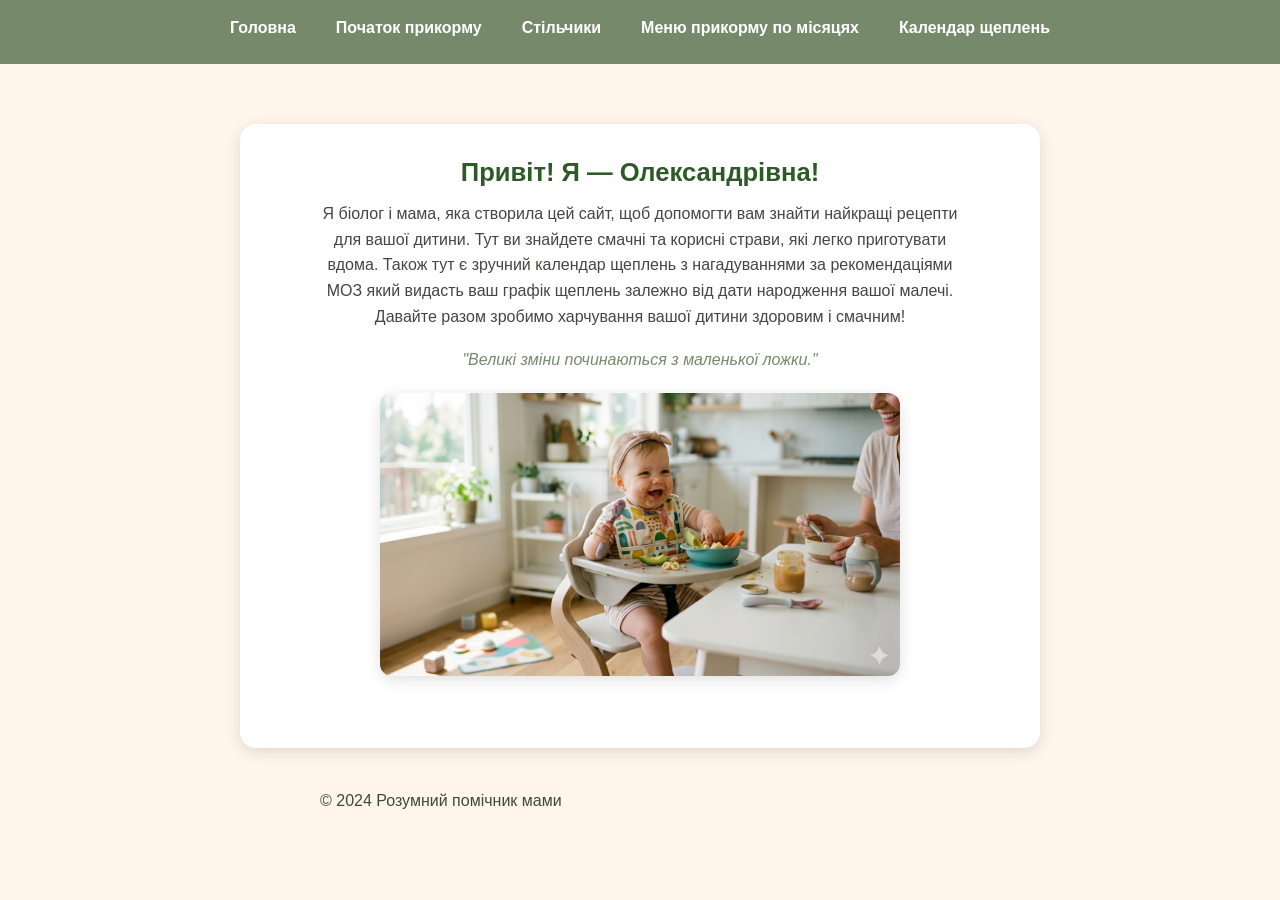
<file: index.html>
<!DOCTYPE html>
<html lang="uk">
<head>
    <meta charset="UTF-8">
    <meta name="viewport" content="width=device-width, initial-scale=1.0">
    <title>Розумний помічник мами. Прикорм від 6 до 12 місяців.</title>
    <link rel="stylesheet" href="style.css">
</head>
<body>
    <header role="banner">
        <nav class="main-nav" aria-label="Головна навігація">
            <button class="nav-toggle" id="nav-toggle" aria-label="Відкрити меню" aria-expanded="false">☰</button>
            <ul>
                <li><a href="index.html" aria-current="page">Головна</a></li>
                <li><a href="intro.html">Початок прикорму</a></li>
                <li><a href="chairs.html">Стільчики</a></li>
                <li><a href="age-selection.html">Меню прикорму по місяцях</a></li>
                <li><a href="vaccines.html">Календар щеплень</a></li>
            </ul>
        </nav>
    </header>

    <main>
        <button id="back-btn" class="back-button" onclick="goBack()" aria-label="Повернутися до попередньої сторінки">← Назад</button>

        <section id="welcome-screen" class="container">
            <h1>Привіт! Я — Олександрівна!</h1>
            <p class="fade-in-delayed">Я біолог і мама, яка створила цей сайт, щоб допомогти вам знайти найкращі рецепти для вашої дитини. 
                Тут ви знайдете смачні та корисні страви, які легко приготувати вдома. Також тут є зручний календар щеплень з нагадуваннями за рекомендаціями МОЗ який видасть ваш графік щеплень залежно від дати народження вашої малечі. 
                Давайте разом зробимо харчування вашої дитини здоровим і смачним!</p>
            <p class="quote">"Великі зміни починаються з маленької ложки."</p>
            <div class="image-wrapper">
                <img src="babyeat.jpeg.png" alt="Мама годує дитину" class="main-photo">
            </div>
        </section>
    </main>

    <footer role="contentinfo">
        <p>&copy; 2024 Розумний помічник мами</p>
    </footer>

    <script src="script.js"></script>
</body>
</html>
</file>
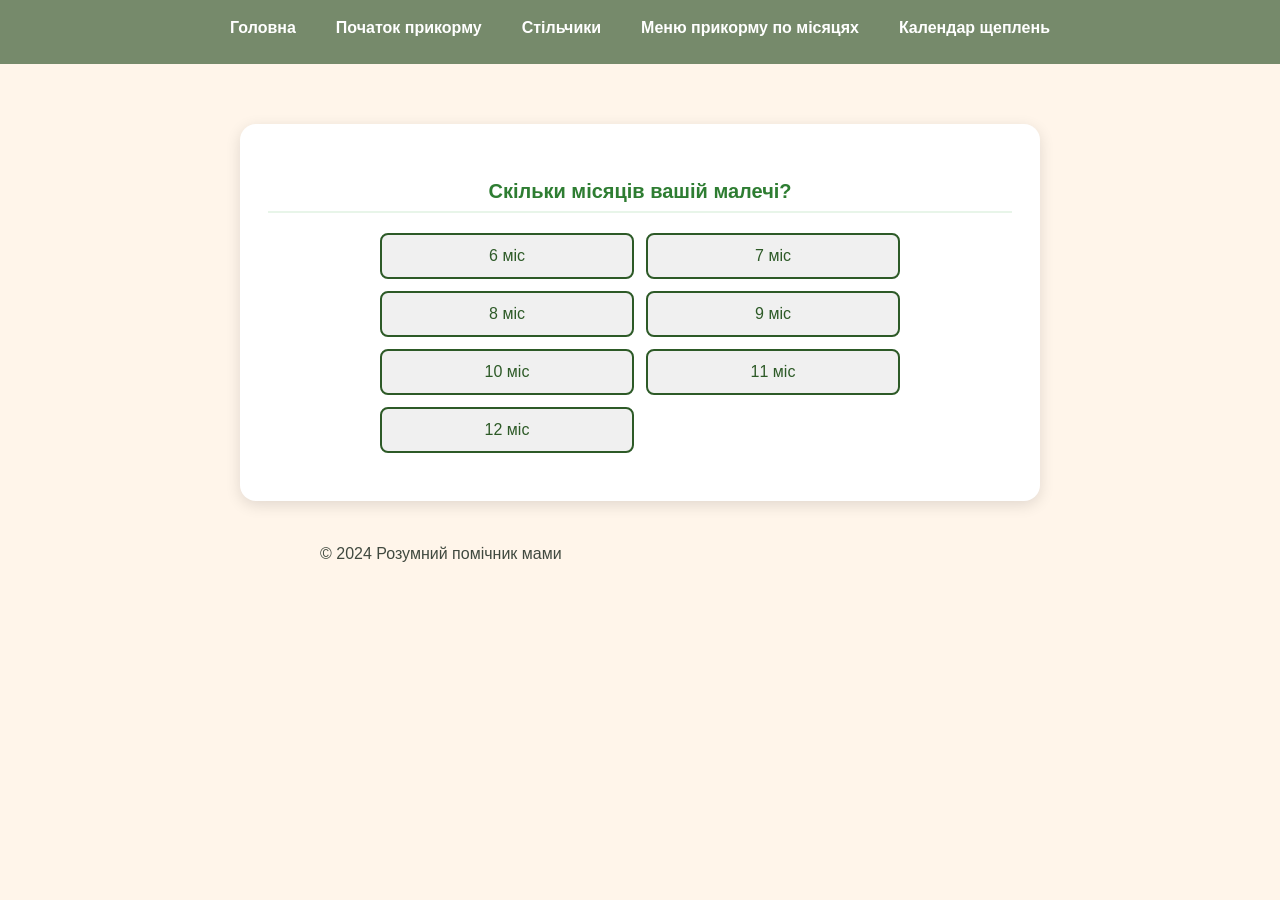
<file: age-selection.html>
<!DOCTYPE html>
<html lang="uk">
<head>
    <meta charset="UTF-8">
    <meta name="viewport" content="width=device-width, initial-scale=1.0">
    <title>Меню прикорму по місяцях</title>
    <link rel="stylesheet" href="style.css">
</head>
<body>
    <header role="banner">
        <nav class="main-nav" aria-label="Головна навігація">
            <button class="nav-toggle" id="nav-toggle" aria-label="Відкрити меню" aria-expanded="false">☰</button>
            <ul>
                <li><a href="index.html">Головна</a></li>
                <li><a href="intro.html">Початок прикорму</a></li>
                <li><a href="chairs.html">Стільчики</a></li>
                <li><a href="age-selection.html" aria-current="page">Меню прикорму по місяцях</a></li>
                <li><a href="vaccines.html">Календар щеплень</a></li>
            </ul>
        </nav>
    </header>
    <main>
        <section id="age-screen" class="container">
            <h2>Скільки місяців вашій малечі?</h2>
            <div class="age-grid" role="group" aria-label="Вибір віку дитини">
                <button class="age-btn" onclick="showScreen('result-6')" aria-label="Вибрати 6 місяців">6 міс</button>
                <button class="age-btn" onclick="showScreen('result-7')" aria-label="Вибрати 7 місяців">7 міс</button>
                <button class="age-btn" onclick="showScreen('result-8')" aria-label="Вибрати 8 місяців">8 міс</button>
                <button class="age-btn" onclick="showScreen('result-9')" aria-label="Вибрати 9 місяців">9 міс</button>
                <button class="age-btn" onclick="showScreen('result-10')" aria-label="Вибрати 10 місяців">10 міс</button>
                <button class="age-btn" onclick="showScreen('result-11')" aria-label="Вибрати 11 місяців">11 міс</button>
                <button class="age-btn" onclick="showScreen('result-12')" aria-label="Вибрати 12 місяців">12 міс</button>
            </div>
        </section>

        <div id="result-6" class="container" style="display: none;">
    <h2>6 місяців: З чого почати? 🥦</h2>
    <p class="text-narrow">
        Найкращий старт — однокомпонентні овочеві пюре: <strong>кабачок, броколі або цвітна капуста</strong>. Вони мають ніжну клітковину, яка не перевантажує дитячий кишечник.
    </p>

    <div class="info-block">
        <h3>🌾 Рекомендовані каші (безглютенові)</h3>
        <p>Починайте з однокомпонентних безмолочних каш (промислових, збагачених залізом, або ретельно перемелених домашніх):</p>
        <ul>
            <li><strong>Гречана:</strong> лідер за вмістом заліза та білка.</li>
            <li><strong>Рисова:</strong> легко засвоюється (обережно при схильності до запорів).</li>
            <li><strong>Кукурудзяна:</strong> гіпоалергенна та дуже поживна.</li>
        </ul>
        <p><em>Як готувати:</em> Каша має бути рідкою, однорідною (як густий суп) та без жодних грудочок.</p>
    </div>

    <p class="text-narrow">
        Починайте з <strong>1/2 чайної ложки</strong>, поступово збільшуючи порцію до <strong>3-4 столових ложок</strong>. Важливо вводити продукти по одному!
    </p>

    <div class="info-block" style="border-left: 4px solid #ff4d4d;">
        <h3>🚫 Чого краще уникати (до 1 року)</h3>
        <ul>
            <li><strong>Сіль та цукор:</strong> зайве навантаження на нирки та ризик неправильних звичок.</li>
            <li><strong>Мед:</strong> небезпека ботулізму для немовлят.</li>
            <li><strong>Коров’яче та козяче молоко:</strong> занадто важке для травлення.</li>
            <li><strong>Соки:</strong> містять забагато цукру та кислот (краще вода або фрукти).</li>
            <li><strong>Глютенові каші (манна, вівсяна):</strong> вводяться пізніше, після 7–8 місяців.</li>
        </ul>
    </div>

    <div class="info-block">
        <h3>✨ Головні принципи ВООЗ</h3>
        <ul>
            <li><strong>Активне годування:</strong> будьте терплячі, не змушуйте дитину їсти силою.</li>
            <li><strong>Чистота:</strong> гігієна рук та посуду — понад усе.</li>
            <li><strong>Текстура:</strong> у 6 місяців — тільки пюре!</li>
            <li><strong>Вода:</strong> обов'язково пропонуйте чисту воду разом із прикормом.</li>
        </ul>
    </div>

    <div class="tip-box">
        <strong>💡 Важлива порада:</strong> 
        Давайте новий продукт у <strong>першій половині дня</strong>. Дитина має бути повністю здоровою, а в плані не має бути щеплень на найближчі 3-4 дні. Пам'ятайте, що <strong>грудне молоко або суміш</strong> залишаються основою раціону!
    </div>

    <button onclick="showScreen('age-screen')">Назад до вибору віку</button>
</div>
<div id="result-7" class="container" style="display: none;">
    <h2>7 місяців: Розширюємо меню 🍎🍗</h2>

    <p class="text-narrow">
        На сьомому місяці дитина вже познайомилася з базовими овочами та кашами. Час додавати важливі джерела білка та заліза!
    </p>

    <div class="info-block">
        <h3>🍖 Нові продукти цього місяця</h3>
        <ul>
            <li><strong>М'ясо:</strong> кролик, індичка, телятина. Починайте з ретельно перетертого пюре (з 1/2 чайної ложки).</li>
            <li><strong>Яєчний жовток:</strong> тільки зварений вкруту. Починайте з крихти (на кінчику ложки), додаючи до каші або овочів. Не більше 1/4 жовтка 2-3 рази на тиждень.</li>
            <li><strong>Фрукти:</strong> яблуко, груша, банан, чорнослив (у вигляді пюре).</li>
        </ul>
    </div>

    <div class="info-block" style="border-left: 4px solid #4caf50;">
        <h3>🍓 Чи можна змішувати продукти?</h3>
        <p><strong>Так!</strong> Якщо дитина вже скуштувала продукти окремо і не мала алергії, ви можете створювати смачні комбінації:</p>
        <ul>
            <li><strong>Овочі + М'ясо:</strong> кабачок з індичкою або морква з кроликом.</li>
            <li><strong>Каша + Фрукти:</strong> гречана каша з яблучним пюре.</li>
            <li><strong>Мікс фруктів:</strong> яблуко + банан.</li>
        </ul>
        <p><em>Порада:</em> Змішування допомагає дитині звикнути до нових смаків через уже знайомі.</p>
    </div>

    <div class="info-block">
        <h3>💧 Режим та консистенція</h3>
        <ul>
            <li><strong>Текстура:</strong> все ще гомогенізоване пюре, але можна робити його трохи густішим, ніж у 6 місяців.</li>
            <li><strong>Пиття:</strong> продовжуйте пропонувати воду після кожного годування.</li>
            <li><strong>Грудне вигодовування:</strong> все ще залишається основним (прикорм лише доповнює його).</li>
        </ul>
    </div>

    <div class="tip-box">
        <strong>⚠️ Важливо:</strong> 
        Новий продукт (наприклад, новий вид м'яса) завжди вводимо окремо протягом 3-5 днів, не змішуючи з іншими новими продуктами, щоб бачити реакцію організму.
    </div>

    <button onclick="showScreen('age-screen')">Назад до вибору віку</button>
</div>
<div id="result-8" class="container" style="display: none;">
    <h2>8 місяців: Нові смаки та текстури 🧀🥛</h2>

    <p class="text-narrow">
        Ваш малюк уже справжній гурман! У цьому віці ми вводимо кисломолочні продукти та поступово переходимо від ідеально гладкого пюре до розім’ятої виделкою їжі.
    </p>

    <div class="info-block">
        <h3>🥛 Кисломолочні продукти</h3>
        <ul>
            <li><strong>Дитячий сир (творог):</strong> починайте з 1/2 чайної ложки, доводячи до 30-40 г на день. Вибирайте спеціальний дитячий сир без добавок.</li>
            <li><strong>Йогурт або кефір:</strong> дитячі варіанти без цукру та наповнювачів. Можна пропонувати як окремий перекус.</li>
        </ul>
    </div>

    <div class="info-block" style="border-left: 4px solid #ffa726;">
        <h3>🧩 Нові текстури та "пальчикова їжа"</h3>
        <p>Дитина починає вчитися жувати, навіть якщо зубів ще небагато:</p>
        <ul>
            <li><strong>Консистенція:</strong> замість блендера спробуйте розминати овочі виделкою. Мають з'являтися м'які дрібні грудочки.</li>
            <li><strong>Хліб:</strong> можна дати посмоктати скоринку хліба або спеціальне дитяче печиво (під пильним наглядом!).</li>
            <li><strong>Шматочки:</strong> м'які шматочки вареної моркви або кабачка, які дитина може взяти до рук.</li>
        </ul>
    </div>

    <div class="info-block">
        <h3>🐟 Риба (якщо немає алергії)</h3>
        <p>Деякі педіатри дозволяють введення білої морської риби (хек, минтай, тріска):</p>
        <ul>
            <li>Давати 1-2 рази на тиждень замість м'яса.</li>
            <li><strong>Важливо:</strong> ретельно перевіряйте відсутність кісточок!</li>
        </ul>
    </div>
<h2>Рецепти для 8 місяців 👨‍🍳</h2>

    <div class="info-block">
        <h3>🥣 Ніжне пюре "Дует" (Овочі + М'ясо)</h3>
        <p><strong>Інгредієнти:</strong> 50г кабачка, 30г цвітної капусти, 30г пюре індички, 1/2 ч.л. оливкової олії.</p>
        <p><strong>Приготування:</strong> Відваріть овочі на пару до м'якості. Додайте готове м'ясне пюре та олію. Розімніть виделкою (залишаючи дрібні м'які грудочки), щоб стимулювати жування.</p>
    </div>

    <div class="info-block" style="border-left: 4px solid #ffca28;">
        <h3>🍎 Сирковий десерт "Хмаринка"</h3>
        <p><strong>Інгредієнти:</strong> 40г дитячого сиру (творога), 1/2 солодкого яблука.</p>
        <p><strong>Приготування:</strong> Яблуко запечіть у духовці або проваріть 5 хвилин. Зніміть шкірку та розімніть м'якоть. Змішайте з дитячим сиром. Це чудове джерело кальцію та заліза.</p>
    </div>

    <div class="info-block">
        <h3>🥦 Суп-пюре "Золотиста рибка"</h3>
        <p><strong>Інгредієнти:</strong> 30г філе хека (без кісток!), 1 невелика картоплина, шматочок моркви.</p>
        <p><strong>Приготування:</strong> Відваріть рибу та овочі окремо. З'єднайте, додайте трохи овочевого відвару та збийте до потрібної консистенції. 
        <br><em>*Рибу даємо 1-2 рази на тиждень.</em></p>
    </div>

    <div class="tip-box">
        <strong>💡 Порада:</strong> Якщо малюк відмовляється від нової страви, не наполягайте. Спробуйте запропонувати її знову через кілька днів. Смак формується поступово!
    </div>
    <div class="tip-box">
        <strong>💡 Порада для мами:</strong> 
        У 8 місяців у дитини розвивається "пінцетне захоплення" (бере речі великим і вказівним пальцями). Це ідеальний час, щоб дозволити дитині пробувати їсти самостійно руками м'які шматочки овочів.
    </div>

    <button onclick="showScreen('age-screen')">Назад до вибору віку</button>
</div>
<div id="result-9" class="container" style="display: none;">
    <h2>9 місяців: Справжня різноманітність 🥣🍎</h2>

    <p class="text-narrow">
        Ваш малюк уже впевнено сидить і проявляє неабиякий інтерес до дорослої їжі. Тепер раціон стає ще багатшим!
    </p>

    <div class="info-block">
        <h3>🌱 Нові продукти: Бобові та крупи</h3>
        <ul>
            <li><strong>Бобові:</strong> червона сочевиця (найлегша для засвоєння), зелений горошок. Важливо добре розварювати.</li>
            <li><strong>Глютенові каші:</strong> вівсяна, пшенична, манна (якщо немає протипоказань).</li>
            <li><strong>Субпродукти:</strong> можна починати з курячої або кролячої печінки (у вигляді паштету).</li>
        </ul>
    </div>

    <div class="info-block" style="border-left: 4px solid #9c27b0;">
        <h3>👨‍🍳 Рецепти для 9 місяців</h3>
        
        <div style="margin-bottom: 15px;">
            <strong>🍲 Сочевичний суп-пюре:</strong>
            <p style="font-size: 0.9rem; margin: 5px 0;">Відваріть 1 ст.л. червоної сочевиці з морквою та картоплею. Додайте краплю оливкової олії та розімніть виделкою. Це чудове джерело рослинного білка.</p>
        </div>

        <div style="margin-bottom: 15px;">
            <strong>🥧 Печінковий паштет:</strong>
            <p style="font-size: 0.9rem; margin: 5px 0;">Відваріть печінку кролика з цибулею та морквою. Двічі перетріть через дрібне сито або збийте блендером з невеликою кількістю вершкового масла (82.5%).</p>
        </div>

        <div>
            <strong>🍌 Вівсянка з бананом:</strong>
            <p style="font-size: 0.9rem; margin: 5px 0;">Зваріть вівсяні пластівці на воді до м'якості. Додайте розім’ятий банан. Можна не збивати блендером, щоб малюк відчував м'які пластівці.</p>
        </div>
    </div>

    <div class="info-block">
        <h3>👋 Шматочки та "Finger Food"</h3>
        <p>У 9 місяців важливо, щоб дитина отримувала їжу, яку можна брати руками:</p>
        <ul>
            <li>М'які суцвіття броколі.</li>
            <li>Шматочки стиглого банана або груші.</li>
            <li>Маленькі фрикадельки з м'якого фаршу.</li>
        </ul>
    </div>

    <div class="tip-box">
        <strong>💡 Порада щодо пиття:</strong> 
        Привчайте малюка пити з горнятка (спробуйте спеціальні тренувальні чашки-непроливайки). Це корисніше для прикусу, ніж пляшечка.
    </div>

    <button onclick="showScreen('age-screen')">Назад до вибору віку</button>
</div>
<div id="result-10" class="container" style="display: none;">
    <h2>10 місяців: Крок до дорослого столу 🍲🍌</h2>

    <p class="text-narrow">
        Ваш малюк стає активним учасником сімейних трапез. Їжа тепер — це не тільки енергія, а й цікава гра з новими формами!
    </p>

    <div class="info-block">
        <h3>🥗 Розширюємо раціон</h3>
        <ul>
            <li><strong>Овочі:</strong> можна додавати буряк та баклажан (невеликими порціями).</li>
            <li><strong>Фрукти:</strong> знайомимо з абрикосом, персиком, сливкою та ягодами (малина, лохина).</li>
            <li><strong>Спеції:</strong> час починати використовувати ароматні трави (кріп, петрушка, лавровий лист), щоб збагатити смак без солі.</li>
        </ul>
    </div>

    <div class="info-block" style="border-left: 4px solid #00acc1;">
        <h3>👨‍🍳 Рецепти для 10 місяців</h3>
        
        <div style="margin-bottom: 15px;">
            <strong>🥦 Овочеве рагу з телятиною:</strong>
            <p style="font-size: 0.9rem; margin: 5px 0;">Дрібно наріжте картоплю, моркву, кабачок та шматочок телятини. Протушкуйте все разом у невеликій кількості води до м'якості. В кінці додайте дрібку кропу.</p>
        </div>

        <div style="margin-bottom: 15px;">
            <strong>🍎 Запечене яблуко з сиром:</strong>
            <p style="font-size: 0.9rem; margin: 5px 0;">Вийміть середину з яблука, наповніть її дитячим сиром. Запікайте в духовці до м'якості яблука. Це смачний та корисний полуденок.</p>
        </div>

        <div>
            <strong>🐟 Рибні фрикадельки:</strong>
            <p style="font-size: 0.9rem; margin: 5px 0;">Зробіть фарш із білої риби, додайте трохи відвареного рису. Сформуйте маленькі кульки та відваріть у воді або на пару. Подавайте зі шматочками вареної моркви.</p>
        </div>
    </div>

    <div class="info-block">
        <h3>🧩 Важливі навички</h3>
        <ul>
            <li><strong>Текстура:</strong> припиняйте використовувати блендер. Їжа має бути нарізана дрібними шматочками (розміром з горошину).</li>
            <li><strong>Ложка:</strong> час частіше давати малюку ложку в руки. Навіть якщо більша частина їжі опиниться на столі — це важливе тренування координації!</li>
        </ul>
    </div>

    <div class="tip-box">
        <strong>⚠️ Нагадування:</strong> 
        Уникайте цілих горіхів, винограду (розрізайте тільки вздовж!), льодяників та великих шматків твердої їжі, щоб попередити ризик подавитися.
    </div>

    <button onclick="showScreen('age-screen')">Назад до вибору віку</button>
</div>
<div id="result-11" class="container" style="display: none;">
    <h2>11 місяців: Майже як дорослий 🥙🍓</h2>

    <p class="text-narrow">
        Ваш малюк уже має свої вподобання! Це час для експериментів з текстурами та перших корисних запіканок і багатокомпонентних страв.
    </p>

    <div class="info-block">
        <h3>🌈 Нові смаки та можливості</h3>
        <ul>
            <li><strong>Сири:</strong> можна потроху вводити твердий сир (несолоний та нежирний), натертий у кашу або макарони.</li>
            <li><strong>Ягоди та фрукти:</strong> ківі, цитрусові (дуже обережно, стежте за реакцією), полуниця.</li>
            <li><strong>Текстури:</strong> дитина вже може жувати м’які тефтелі, овочеві оладки та макарони м’яких сортів.</li>
        </ul>
    </div>

    <div class="info-block" style="border-left: 4px solid #f44336;">
        <h3>👨‍🍳 Рецепти для 11 місяців</h3>
        
        <div style="margin-bottom: 15px;">
            <strong>🥧 Овочево-м'ясна запіканка:</strong>
            <p style="font-size: 0.9rem; margin: 5px 0;">Змішайте готове м’ясне пюре (або дрібний фарш) з відвареною вермішеллю та натертим кабачком. Додайте половинку збитого перепелиного яйця. Запечіть у формі 15-20 хвилин.</p>
        </div>

        <div style="margin-bottom: 15px;">
            <strong>🥞 Бананові панкейки (без цукру):</strong>
            <p style="font-size: 0.9rem; margin: 5px 0;">Розімніть 1 стиглий банан, додайте 1 яйце та 2 ст.л. вівсяного борошна. Смажте на сухій антипригарній сковорідці. Це ідеальна їжа для рук!</p>
        </div>

        <div>
            <strong>🥕 Крем-суп з гарбуза та сочевиці:</strong>
            <p style="font-size: 0.9rem; margin: 5px 0;">Відваріть гарбуз, картоплю та червону сочевицю. Додайте трохи вершків або грудного молока для ніжного смаку. Розімніть виделкою до густої консистенції.</p>
        </div>
    </div>

    <div class="info-block">
        <h3>🍽️ Навички за столом</h3>
        <ul>
            <li><strong>Питво з чашки:</strong> намагайтеся повністю відійти від поїльників з носиком на користь звичайного горнятка або трубочки.</li>
            <li><strong>Спільна трапеза:</strong> садіть дитину за стіл разом із дорослими — вона копіює ваші рухи, що пришвидшує навчання користуванню ложкою.</li>
        </ul>
    </div>

    <div class="tip-box">
        <strong>💡 Порада:</strong> 
        Якщо малюк стає вибагливим («не хочу овочі, хочу тільки хліб»), не хвилюйтеся. Це етап самоідентифікації. Продовжуйте пропонувати корисну їжу без примусу.
    </div>

    <button onclick="showScreen('age-screen')">Назад до вибору віку</button>
</div>
<div id="result-12" class="container" style="display: none;">
    <h2>1 рік: Новий етап харчування 🎂🌟</h2>

    <p class="text-narrow">
        Вітаємо з першим роком! Тепер малюк може їсти практично все з вашого столу, якщо ваша їжа здорова, не пересмажена та не містить надлишку солі.
    </p>

    <div class="info-block">
        <h3>✅ Що тепер можна (після 1 року)</h3>
        <ul>
            <li><strong>Цільне молоко:</strong> тепер його можна вводити як напій (але не більше 400-500 мл на добу разом із молочними продуктами).</li>
            <li><strong>Ціле яйце:</strong> можна давати не тільки жовток, а й білок (якщо немає алергії).</li>
            <li><strong>Складні страви:</strong> голубці, тефтелі, запіканки, домашні пельмені та вареники.</li>
        </ul>
    </div>

    <div class="info-block" style="border-left: 4px solid #3f51b5;">
        <h3>👨‍🍳 Рецепти для іменинника</h3>
        
        <div style="margin-bottom: 15px;">
            <strong>🍰 Перший торт (без цукру):</strong>
            <p style="font-size: 0.9rem; margin: 5px 0;">Корж: подрібнене дитяче печиво або домашній бісквіт на банані. Крем: дитячий сирок, збитий з вершками та шматочками ягід. Це безпечно та дуже смачно!</p>
        </div>

        <div style="margin-bottom: 15px;">
            <strong>🍝 Ліниві вареники з ягодами:</strong>
            <p style="font-size: 0.9rem; margin: 5px 0;">Змішайте 200г сиру, 1 яйце та 2-3 ст.л. борошна. Сформуйте кульки та відваріть у киплячій воді 3 хвилини. Подавайте з йогуртом та перетертою полуницею.</p>
        </div>

        <div>
            <strong>🥘 Овочеве соте з куркою:</strong>
            <p style="font-size: 0.9rem; margin: 5px 0;">Тушковані шматочки курячого філе з кольоровим перцем, кабачком, морквою та зеленою квасолею. Тепер можна додати дрібку солі (за бажанням, але не обов'язково).</p>
        </div>
    </div>

    <div class="info-block">
        <h3>🚦 Обмеження, що залишаються</h3>
        <ul>
            <li><strong>Ні:</strong> грибам, цілим горіхам, солодким газованим напоям, консервам та копченостям.</li>
            <li><strong>Сіль та цукор:</strong> продовжуйте мінімізувати їх використання — це фундамент здоров’я на майбутнє.</li>
            <li><strong>Смажене:</strong> віддавайте перевагу запіканню, тушкуванню та приготуванню на пару.</li>
        </ul>
    </div>

    <div class="tip-box">
        <strong>💡 Головна порада року:</strong> 
        Дозволяйте дитині вибирати (наприклад: "ти будеш яблуко чи банан?"). Це формує здорові стосунки з їжею та розвиває самостійність.
    </div>

    <button onclick="showScreen('age-screen')">Назад до вибору віку</button>
</div>

    </main>

    <footer role="contentinfo">
        <p>&copy; 2024 Розумний помічник мами</p>
    </footer>

    <script src="script.js"></script>
</body>
</html>
</file>
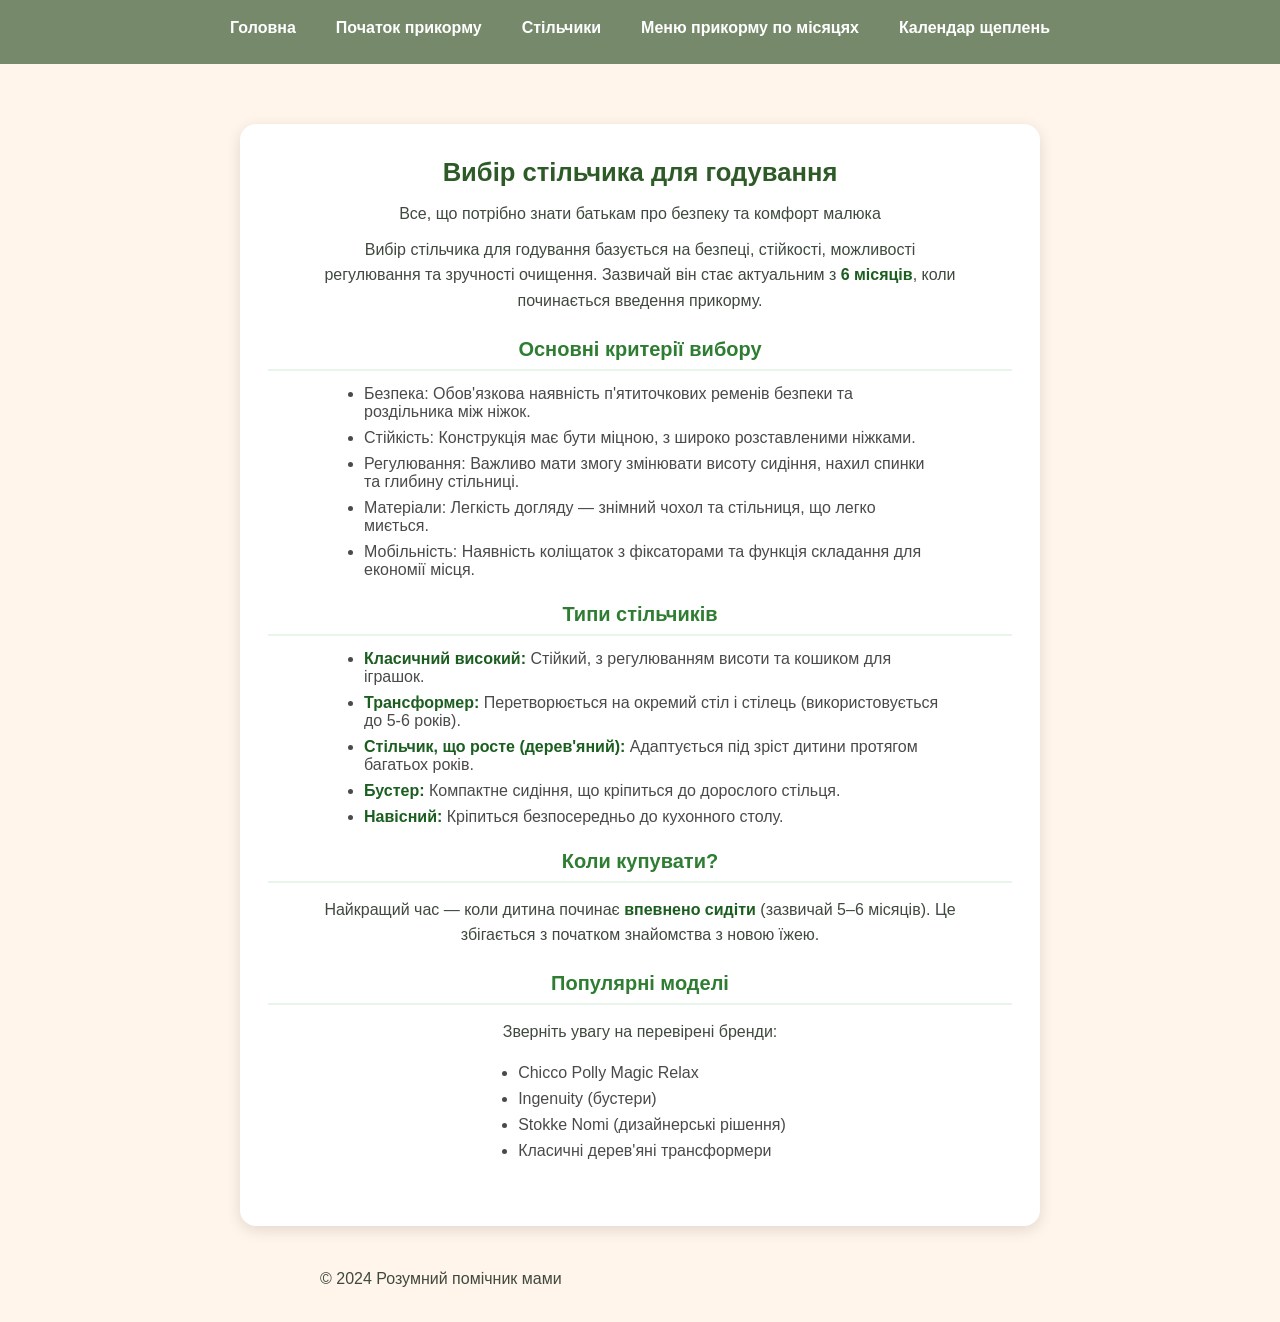
<file: chairs.html>
<!DOCTYPE html>
<html lang="uk">
<head>
    <meta charset="UTF-8">
    <meta name="viewport" content="width=device-width, initial-scale=1.0">
    <title>Стільці для годування</title>
    <link rel="stylesheet" href="style.css">
</head>
<body>
    <header role="banner">
        <nav class="main-nav" aria-label="Головна навігація">
            <button class="nav-toggle" id="nav-toggle" aria-label="Відкрити меню" aria-expanded="false">☰</button>
            <ul>
                <li><a href="index.html">Головна</a></li>
                <li><a href="intro.html">Початок прикорму</a></li>
                <li><a href="chairs.html">Стільчики</a></li>
                <li><a href="age-selection.html">Меню прикорму по місяцях</a></li>
                <li><a href="vaccines.html">Календар щеплень</a></li>
            </ul>
        </nav>
    </header>

    <main>
        <button id="back-btn" class="back-button" onclick="goBack()" aria-label="Повернутися до попередньої сторінки">← Назад</button>

        <div class="container">
            <h1>Вибір стільчика для годування</h1>
            <p class="subtitle">Все, що потрібно знати батькам про безпеку та комфорт малюка</p>

            <section aria-labelledby="intro-heading">
                <p>Вибір стільчика для годування базується на безпеці, стійкості, можливості регулювання та зручності очищення. Зазвичай він стає актуальним з <strong>6 місяців</strong>, коли починається введення прикорму.</p>
            </section>

            <section aria-labelledby="criteria-heading">
                <h2 id="criteria-heading">Основні критерії вибору</h2>
                <ul>
                    <li><span class="highlight">Безпека:</span> Обов'язкова наявність п'ятиточкових ременів безпеки та роздільника між ніжок.</li>
                    <li><span class="highlight">Стійкість:</span> Конструкція має бути міцною, з широко розставленими ніжками.</li>
                    <li><span class="highlight">Регулювання:</span> Важливо мати змогу змінювати висоту сидіння, нахил спинки та глибину стільниці.</li>
                    <li><span class="highlight">Матеріали:</span> Легкість догляду — знімний чохол та стільниця, що легко миється.</li>
                    <li><span class="highlight">Мобільність:</span> Наявність коліщаток з фіксаторами та функція складання для економії місця.</li>
                </ul>
            </section>

            <section aria-labelledby="types-heading">
                <h2 id="types-heading">Типи стільчиків</h2>
                <ul>
                    <li><strong>Класичний високий:</strong> Стійкий, з регулюванням висоти та кошиком для іграшок.</li>
                    <li><strong>Трансформер:</strong> Перетворюється на окремий стіл і стілець (використовується до 5-6 років).</li>
                    <li><strong>Стільчик, що росте (дерев'яний):</strong> Адаптується під зріст дитини протягом багатьох років.</li>
                    <li><strong>Бустер:</strong> Компактне сидіння, що кріпиться до дорослого стільця.</li>
                    <li><strong>Навісний:</strong> Кріпиться безпосередньо до кухонного столу.</li>
                </ul>
            </section>

            <section aria-labelledby="when-heading">
                <h2 id="when-heading">Коли купувати?</h2>
                <p>Найкращий час — коли дитина починає <strong>впевнено сидіти</strong> (зазвичай 5–6 місяців). Це збігається з початком знайомства з новою їжею.</p>
            </section>

            <section aria-labelledby="models-heading">
                <h2 id="models-heading">Популярні моделі</h2>
                <div class="models-box">
                    <p>Зверніть увагу на перевірені бренди:</p>
                    <ul>
                        <li>Chicco Polly Magic Relax</li>
                        <li>Ingenuity (бустери)</li>
                        <li>Stokke Nomi (дизайнерські рішення)</li>
                        <li>Класичні дерев'яні трансформери</li>
                    </ul>
                </div>
            </section>
        </div>
    </main>

    <footer role="contentinfo">
        <p>&copy; 2024 Розумний помічник мами</p>
    </footer>

    <script src="script.js"></script>
</body>
</html>
</file>
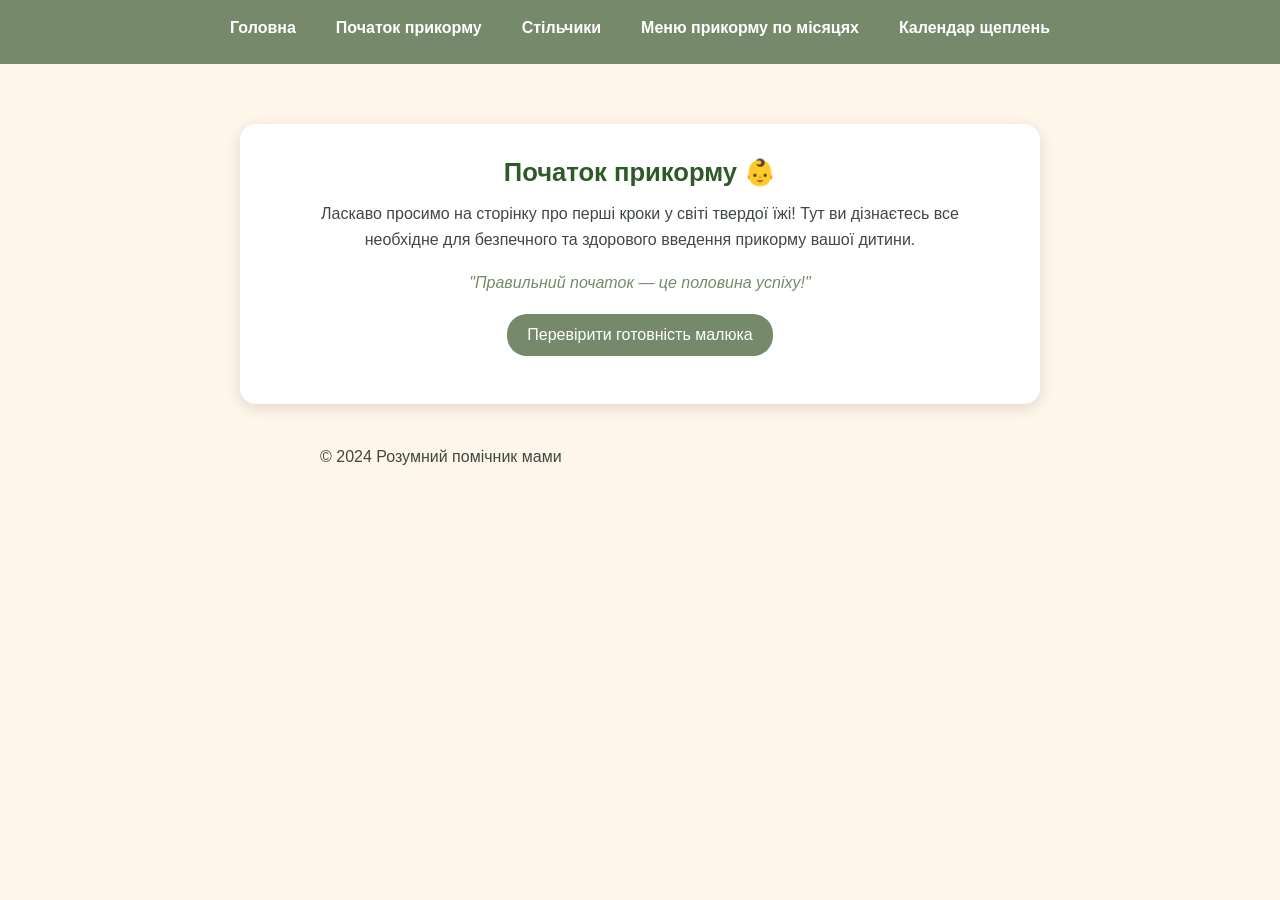
<file: intro.html>
<!DOCTYPE html>
<html lang="uk">
<head>
    <meta charset="UTF-8">
    <meta name="viewport" content="width=device-width, initial-scale=1.0">
    <title>Початок прикорму</title>
    <link rel="stylesheet" href="style.css">
</head>
<body>
    <header role="banner">
        <nav class="main-nav" aria-label="Головна навігація">
            <button class="nav-toggle" id="nav-toggle" aria-label="Відкрити меню" aria-expanded="false">☰</button>
            <ul>
                <li><a href="index.html">Головна</a></li>
                <li><a href="intro.html" aria-current="page">Початок прикорму</a></li>
                <li><a href="chairs.html">Стільчики</a></li>
                <li><a href="age-selection.html">Меню прикорму по місяцях</a></li>

                <li><a href="vaccines.html">Календар щеплень</a></li>
            </ul>
        </nav>
    </header>

    <main>
        <button id="back-btn" class="back-button" onclick="goBack()" aria-label="Повернутися до попередньої сторінки" style="display: none;">← Назад</button>

        <section id="intro-welcome" class="container">
            <h1>Початок прикорму 👶</h1>
            <p class="fade-in-delayed">Ласкаво просимо на сторінку про перші кроки у світі твердої їжі! Тут ви дізнаєтесь все необхідне для безпечного та здорового введення прикорму вашої дитини.</p>
            <p class="quote">"Правильний початок — це половина успіху!"</p>
            <button onclick="showScreen('check-screen')" aria-label="Перевірити готовність до прикорму">Перевірити готовність малюка</button>
        </section>

        <div id="check-screen" class="container" style="display: none;">
            <h2>Чи готова малеча? 🧐</h2>
            <ul class="check-list">
                <li>Дитині вже виповнилося 6 місяців</li>
                <li>Вона впевнено тримає голову</li>
                <li>Проявляє активний інтерес до вашої їжи</li>
                <li>Вага дитини подвоїлася від народження</li>
            </ul>
            <p class="advice">"Якщо ви поставили всі галочки — час починати!"</p>
            <button onclick="showScreen('recommendations')" aria-label="Перейти до рекомендацій">Далі до рекомендацій</button>
        </div>

        <div id="recommendations" class="container" style="display: none;">
            <h2>Рекомендації для початку 💡</h2>
            <div class="info-block">
                <h3>Перший прикорм: овочі</h3>
                <p>Найкращий старт — однокомпонентні овочеві пюре: <strong>кабачок, броколі або цвітна капуста</strong>. Вони мають ніжну клітковину, яка не перевантажує дитячий кишечник.</p>
            </div>

            <div class="info-block">
                <h3>Рекомендовані каші (безглютенові)</h3>
                <p>Починайте з однокомпонентних безмолочних каш:</p>
                <ul>
                    <li><strong>Гречана:</strong> лідер за вмістом заліза та білка.</li>
                    <li><strong>Рисова:</strong> легко засвоюється.</li>
                    <li><strong>Кукурудзяна:</strong> гіпоалергенна та дуже поживна.</li>
                </ul>
            </div>

            <div class="info-block" style="border-left: 4px solid #ff4d4d;">
                <h3>Чого краще уникати (до 1 року)</h3>
                <ul>
                    <li><strong>Сіль та цукор:</strong> зайве навантаження на нирки.</li>
                    <li><strong>Мед:</strong> небезпека ботулізму для немовлят.</li>
                    <li><strong>Коров'яче молоко:</strong> занадто важке для травлення.</li>
                    <li><strong>Соки:</strong> містять забагато цукру.</li>
                </ul>
            </div>

            
        </div>
    </main>

    <footer role="contentinfo">
        <p>&copy; 2024 Розумний помічник мами</p>
    </footer>

    <script src="script.js"></script>
</body>
</html>
</file>
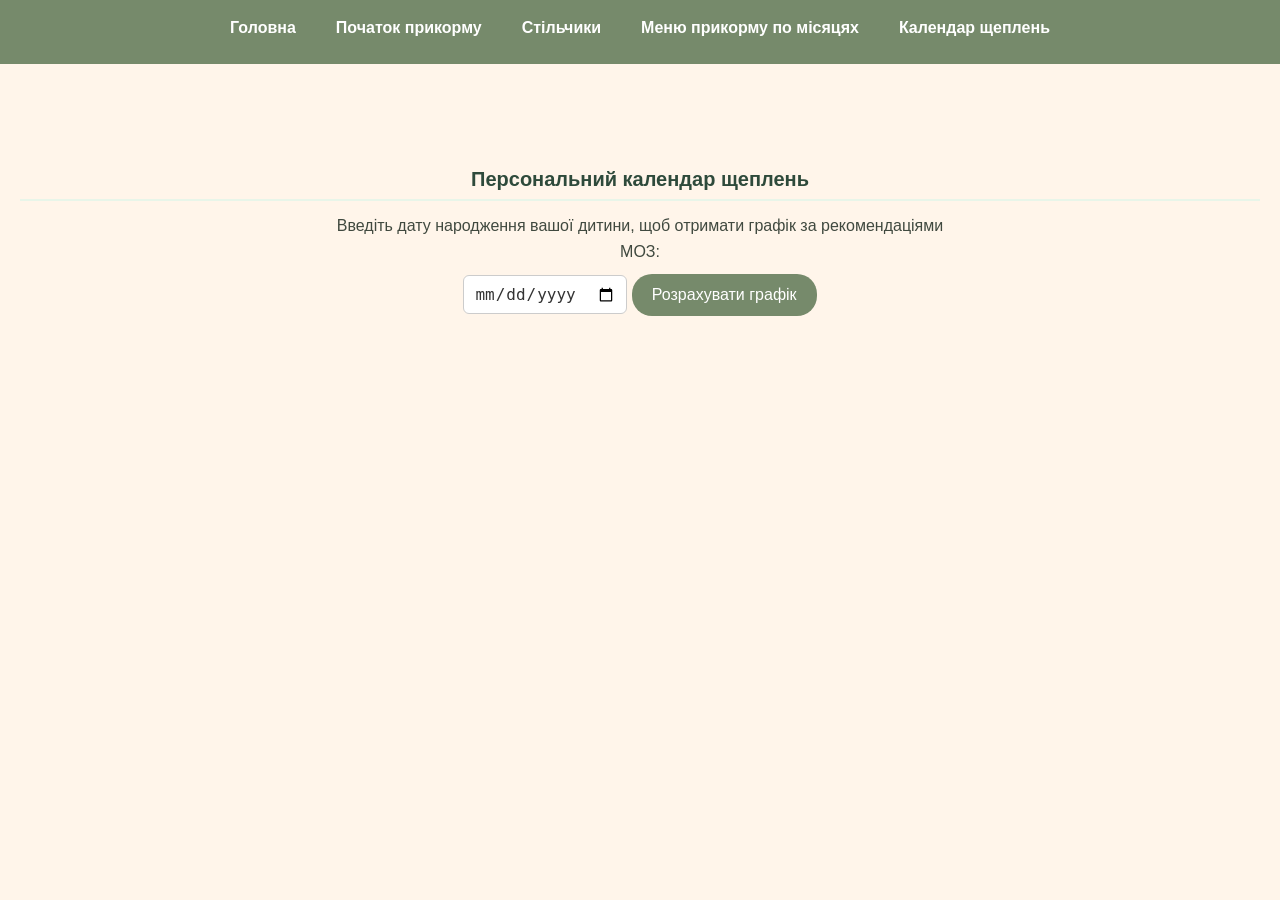
<file: vaccines.html>
<!DOCTYPE html>
<html lang="uk">
<head>
    <meta charset="UTF-8">
    <meta name="viewport" content="width=device-width, initial-scale=1.0">
    <title>Календар щеплень.</title>
    <link rel="stylesheet" href="style.css">
</head>
<body> 
     <header role="banner">
        <nav class="main-nav" aria-label="Головна навігація">
            <button class="nav-toggle" id="nav-toggle" aria-label="Відкрити меню" aria-expanded="false">☰</button>
            <ul>
                <li><a href="index.html">Головна</a></li>
                <li><a href="intro.html">Початок прикорму</a></li>
                <li><a href="chairs.html">Стільчики</a></li>
                <li><a href="age-selection.html">Меню прикорму по місяцях</a></li>
                <li><a href="vaccines.html">Календар щеплень</a></li>
            </ul>
        </nav>
    </header>
    <main> 
<section class="vaccine-calculator">
    <h2>Персональний календар щеплень</h2>
    <p>Введіть дату народження вашої дитини, щоб отримати графік за рекомендаціями МОЗ:</p>
    
    <input type="date" id="birthDate" class="date-input">
    <button onclick="calculateVaccines()" class="btn">Розрахувати графік</button>

    <div id="vaccineResult" class="result-table">
        <!-- Тут з'явиться результат -->
    </div>
</section>
    </main>
    <script src="script.js"></script>
</body>
</file>
<file: style.css>
﻿:root {
  --bg: #FFF5EA;
  --brand: #768A6B;
  --brand-dark: #2d5a27;
  --text: #4a4a4a;
  --text-dark: #333333;
  --surface: #ffffff;
  --accent: #ff8b80;
  --nav-height: 64px;
}
 
/* ===== Reset ===== */
html { box-sizing: border-box; width: 100%; }
*, *::before, *::after { box-sizing: inherit; }
 
/* ===== Body ===== */
body {
  margin: 0;
  font-family: 'Arial', 'Segoe UI', 'Tahoma', sans-serif;
  background-color: var(--bg);
  color: var(--text);
  min-height: 100vh;
  overflow-x: hidden;
  padding: 20px;
  padding-top: calc(var(--nav-height) + 20px);
}
 
/* ===== Navigation ===== */
.main-nav {
  position: fixed;
  top: 0;
  left: 0;
  right: 0;
  background: var(--brand);
  display: flex;
  align-items: center;
  justify-content: center;
  z-index: 1000;
  padding: 0 12px;
  height: var(--nav-height);
}
 
.main-nav ul {
  list-style: none;
  display: flex;
  gap: 16px;
  margin: 0;
  padding: 8px 12px;
  align-items: center;
}
 
.main-nav a {
  color: #fff;
  text-decoration: none;
  font-weight: 700;
  padding: 8px 12px;
}
 
.main-nav a:hover,
.main-nav a:focus {
  background-color: rgba(255,255,255,0.18);
  border-radius: 6px;
}
 
.main-nav .nav-toggle {
  display: none;
  background: transparent;
  border: none;
  color: white;
  font-size: 26px;
  padding: 8px 12px;
  cursor: pointer;
}
 
/* ===== Container ===== */
.container {
  max-width: 800px;
  width: 100%;
  margin: 40px auto;
  background: var(--surface);
  border-radius: 16px;
  box-shadow: 0 4px 15px rgba(0,0,0,0.12);
  padding: 32px 28px 48px;
  text-align: center;
  animation: fadeIn 0.8s ease both;
}
 
/* ===== Typography ===== */
h1 { color: var(--brand-dark); font-size: 1.6rem; line-height: 1.3; margin: 0 0 12px; }
h2 { color: #2e7d32; font-size: 1.25rem; margin: 24px 0 14px; padding-bottom: 8px; border-bottom: 2px solid #e8f5e9; }
h3 { color: #444; font-size: 1.05rem; margin: 0 0 10px; }
p  { color: #40493f; font-size: 1rem; line-height: 1.6; margin: 10px auto; max-width: 640px; }
 
strong { color: #1b5e20; }
 
ul { padding-left: 20px; margin: 10px 0; }
li { margin-bottom: 8px; }
 
hr {
  display: block;
  border: none;
  height: 1px;
  background-color: #6cc99f;
  margin: 28px 0;   /* відносно батька — не вилазить за межі */
  width: 100%;
}
 
/* ===== Animations ===== */
@keyframes fadeIn  { from { opacity: 0; transform: translateY(6px); } to { opacity: 1; transform: none; } }
@keyframes slideUp { from { opacity: 0; transform: translateY(18px); } to { opacity: 1; transform: translateY(0); } }
 
.fade-in         { animation: fadeIn 1s ease-in forwards; }
.fade-in-delayed { opacity: 0; animation: fadeIn 1s ease-in 0.6s forwards; }
.fade-in-button  { opacity: 0; animation: fadeIn 0.8s ease-in 1s forwards; }
 
/* ===== Buttons ===== */
button {
  background-color: var(--brand);
  color: white;
  border: none;
  padding: 12px 20px;
  border-radius: 20px;
  font-size: 16px;
  cursor: pointer;
  transition: transform 0.15s ease;
}
button:hover { transform: translateY(-1px); }
 
.back-button {
  position: fixed;
  top: calc(var(--nav-height) + 12px);
  left: 12px;
  z-index: 1200;
  padding: 8px 12px;
  border-radius: 999px;
  border: 1px solid var(--brand-dark);
  background: #ffffffcc;
  color: var(--brand-dark);
  font-weight: 600;
  display: none;
}
 
/* ===== Images ===== */
.image-wrapper { margin: 20px 0; text-align: center; }
.main-photo {
  width: 100%;
  max-width: 520px;
  height: auto;
  border-radius: 12px;
  box-shadow: 0 4px 15px rgba(0,0,0,0.12);
}
 
/* ===== Quote ===== */
.quote {
  opacity: 0;
  font-style: italic;
  color: var(--brand);
  margin: 18px auto;
  max-width: 760px;
  animation: slideUp 0.9s ease-out 0.8s forwards;
}
 
/* ===== Components ===== */
.advice {
  font-weight: 700;
  color: var(--brand-dark);
  border-left: 4px solid var(--accent);
  padding-left: 10px;
}
 
.age-grid {
  display: grid;
  grid-template-columns: repeat(2, 1fr);
  gap: 12px;
  margin: 20px auto 0;
  max-width: 520px;
}
 
.age-btn {
  background: #f0f0f0;
  color: var(--brand-dark);
  border: 2px solid var(--brand-dark);
  padding: 12px;
  border-radius: 8px;
  width: 100%;
}
 
.tip-box {
  background-color: #e8f5e9;
  border-left: 5px solid var(--brand-dark);
  padding: 14px;
  margin: 18px 0;
  border-radius: 8px;
  text-align: left;
  font-size: 0.95rem;
}
 
.check-list { text-align: left; width: 100%; max-width: 760px; margin: 18px auto; padding: 0 10px; }
.check-list li { list-style: none; margin-bottom: 10px; padding-left: 28px; position: relative; }
.check-list li::before { content: "✔️"; position: absolute; left: 0; }
 
.info-block { width: 100%; max-width: 700px; margin: 18px auto; padding: 14px; line-height: 1.6; text-align: justify; }
.text-narrow { padding: 0 10px; margin-bottom: 12px; }
 
.models-box { text-align: center; }
.models-box ul { display: inline-block; text-align: left; }
 
/* ===== Tables ===== */
.result-table table { width: 100%; margin-top: 16px; border-collapse: collapse; background: var(--surface); color: #333; border-radius: 8px; overflow: hidden; }
.result-table th, .nresult-table td { padding: 10px; border: 1px solid #e6e6e6; text-align: left; }
.result-table th { background: var(--brand); color: #fff; }
 
/* ===== Vaccine Calculator ===== */
.date-input { padding: 8px 10px; border-radius: 6px; border: 1px solid #ccc; font-size: 16px; }
.vaccine-calculator { color: var(--text-dark); margin-top: calc(var(--nav-height) + 20px); text-align: center; }
.vaccine-calculator h2 { color: #2e4a3b; margin-bottom: 12px; }
#birthDate { color: var(--text-dark); }
 
/* ===== Desktop lists ===== */
@media (min-width: 901px) {
  .container ul {
    list-style-position: outside;
    padding-left: 24px;
    text-align: left;
    max-width: 600px;
    margin: 10px auto;
  }
  .container li {
    display: list-item;
    text-align: left;
  }
  h1, h2, h3 {
    text-align: center;
    width: 100%;
  }
}
 
/* ===== Mobile (≤900px) ===== */
@media (max-width: 900px) {
  :root { --nav-height: 60px; }
 
  body {
    padding: calc(var(--nav-height) + 16px) 16px 24px;
  }
 
  .main-nav {
    justify-content: flex-start;
  }
 
  .main-nav .nav-toggle {
    display: block;
    position: static;
    z-index: 1100;
    font-size: 24px;
    padding: 8px;
  }
 
  .main-nav ul {
    display: flex !important;
    flex-direction: column;
    align-items: stretch;
    position: absolute;
    top: var(--nav-height);
    left: 0;
    right: 0;
    background: var(--brand);
    margin: 0;
    padding: 0;
    border-radius: 0 0 12px 12px;
    max-height: 0;
    overflow: hidden;
    opacity: 0;
    transition: max-height 0.35s ease, opacity 0.25s ease;
    z-index: 999;
    box-shadow: 0 6px 16px rgba(0,0,0,0.15);
  }
 
  .main-nav.open ul {
    max-height: 480px;
    opacity: 1;
  }
 
  .main-nav ul li { width: 100%; }
 
  .main-nav a {
    display: block;
    width: 100%;
    padding: 14px 20px;
    text-align: center;
    border-bottom: 1px solid rgba(255,255,255,0.12);
    font-size: 1rem;
    border-radius: 0;
  }
 
  .main-nav ul li:last-child a { border-bottom: none; }
 
  .container {
    padding: 20px 14px 36px;
    margin: 12px auto;
    border-radius: 12px;
  }
}
</file>
